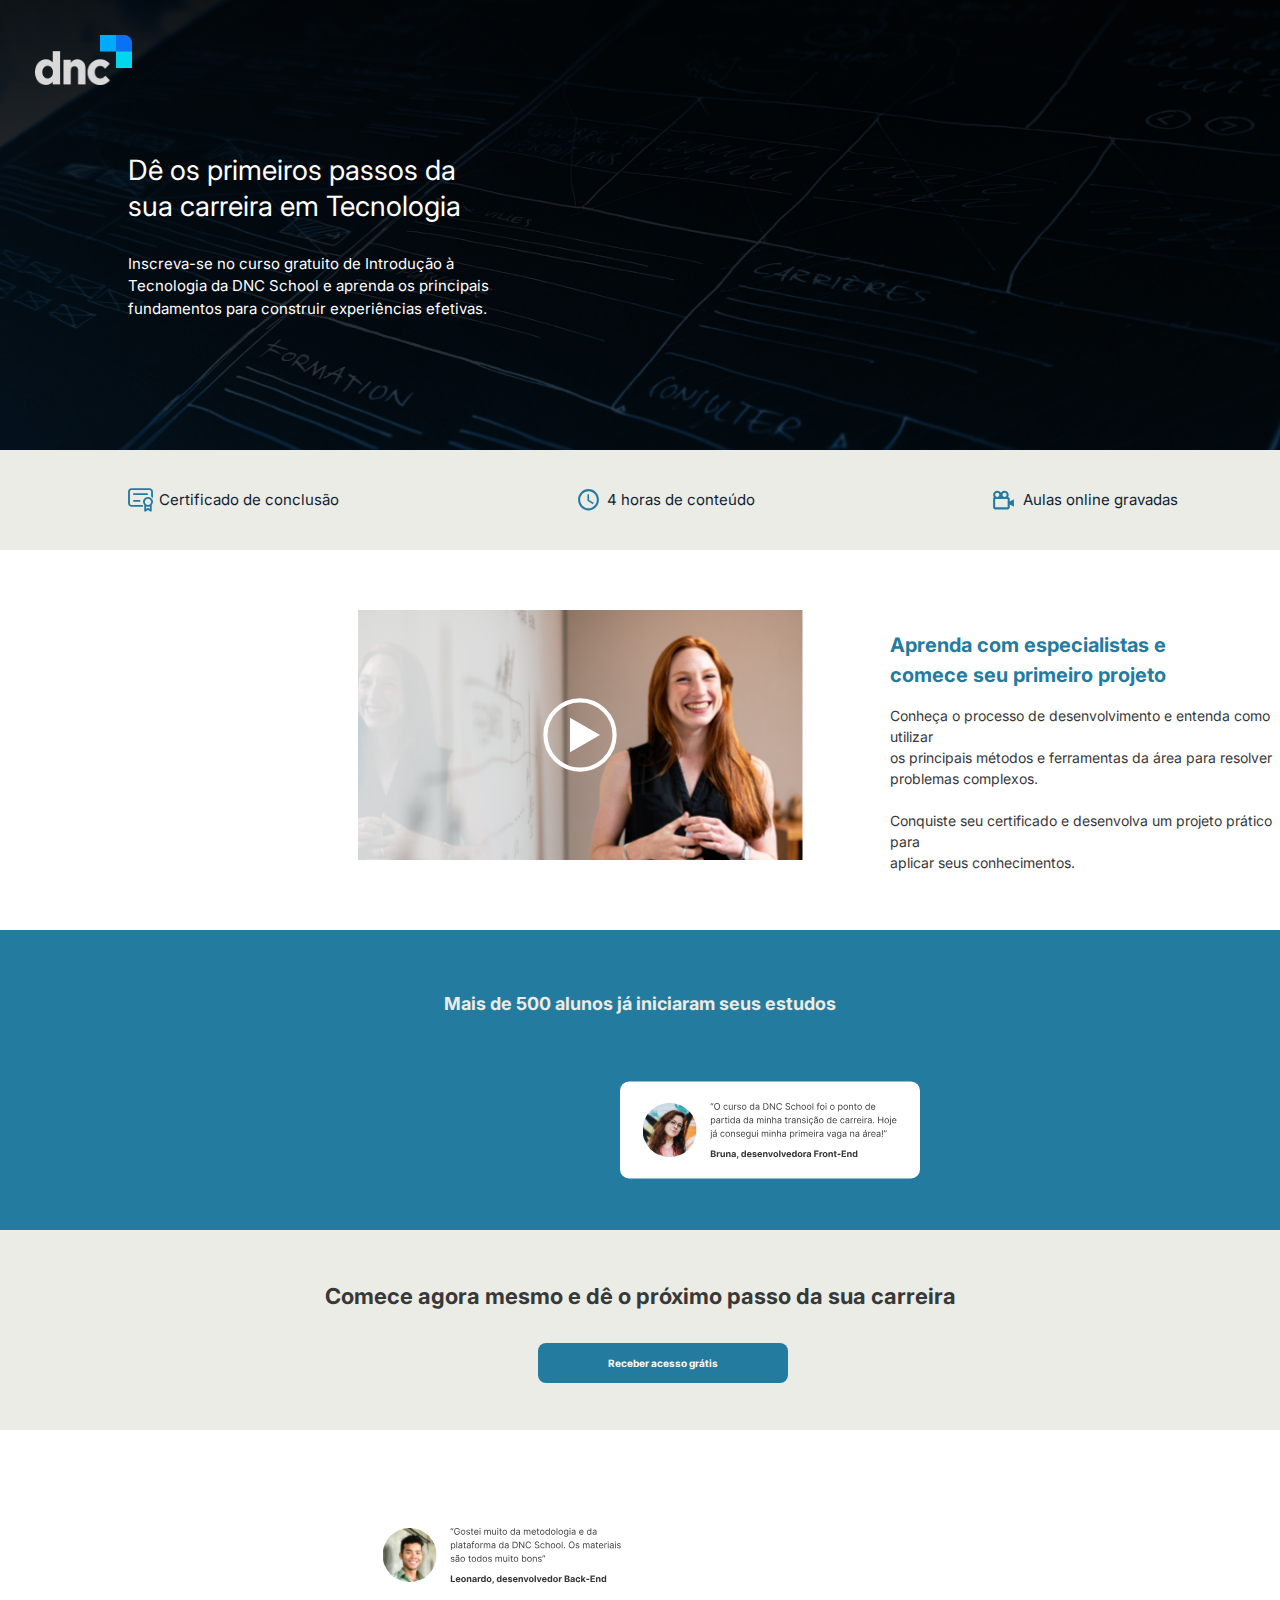
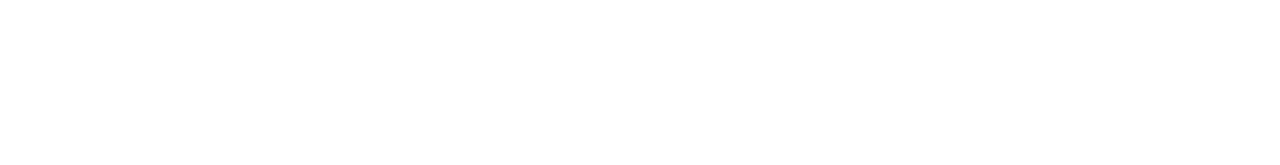
<file: index.html>
<!DOCTYPE html>
<html lang="pt-br">
<head>
    <meta charset="UTF-8">
    <meta http-equiv="X-UA-Compatible" content="IE=edge">
    <meta name="viewport" content="width=device-width, initial-scale=1.0">
    <link rel="stylesheet" href="style.css" type="text/css">
    <title>Landing page DNC</title>
</head>
<body>
    <header>
        <div class="logo">
            <img src="assets/images/logo.png" alt="escolalaDNC">
        </div>
        
        <h1>Dê os primeiros passos da<br> sua carreira em Tecnologia</h1>
        <h2>Inscreva-se no curso gratuito de Introdução à<br> Tecnologia da DNC School  e aprenda os principais<br> fundamentos para construir experiências efetivas.</h2>
        
       
        </div>
    </header>
    
    <section class="div2">
        <img class="icones" src="./assets/images/cert.svg">
        <p>Certificado de conclusão</p>
        <img class="icones" src="./assets/images/icone-relogio.svg">
        <p>4 horas de conteúdo</p>
        <img class="icones" src="./assets/images/icone-camera.svg">
        <p>Aulas online gravadas</p>
    </section>
    <div class="div3">
        <img id="video" src="./assets/images/video.svg">
        <h1>Aprenda com especialistas e<br> comece seu primeiro projeto</h1>
        <h2>Conheça o processo de desenvolvimento e entenda como utilizar<br> os principais métodos e ferramentas da área para resolver<br>
        problemas complexos.<br>
        
        <br>Conquiste seu certificado e desenvolva um projeto prático para<br> aplicar seus conhecimentos.</h2>
        
    </div>
    <section class="div4">
        <h1>Mais de 500 alunos já iniciaram seus estudos</h1>
        <div >
            <img id="p1" src="./assets/images/p1.svg">
            <img id="p2" src="./assets/images/p2.svg">
        </div>
    </section>
    <section class="div5">
        <h1>Comece agora mesmo e dê o próximo passo da sua carreira</h1>
        <h2 id="text">Receber acesso grátis</h2>
        
        
    </section>
</body>
</html>
</file>
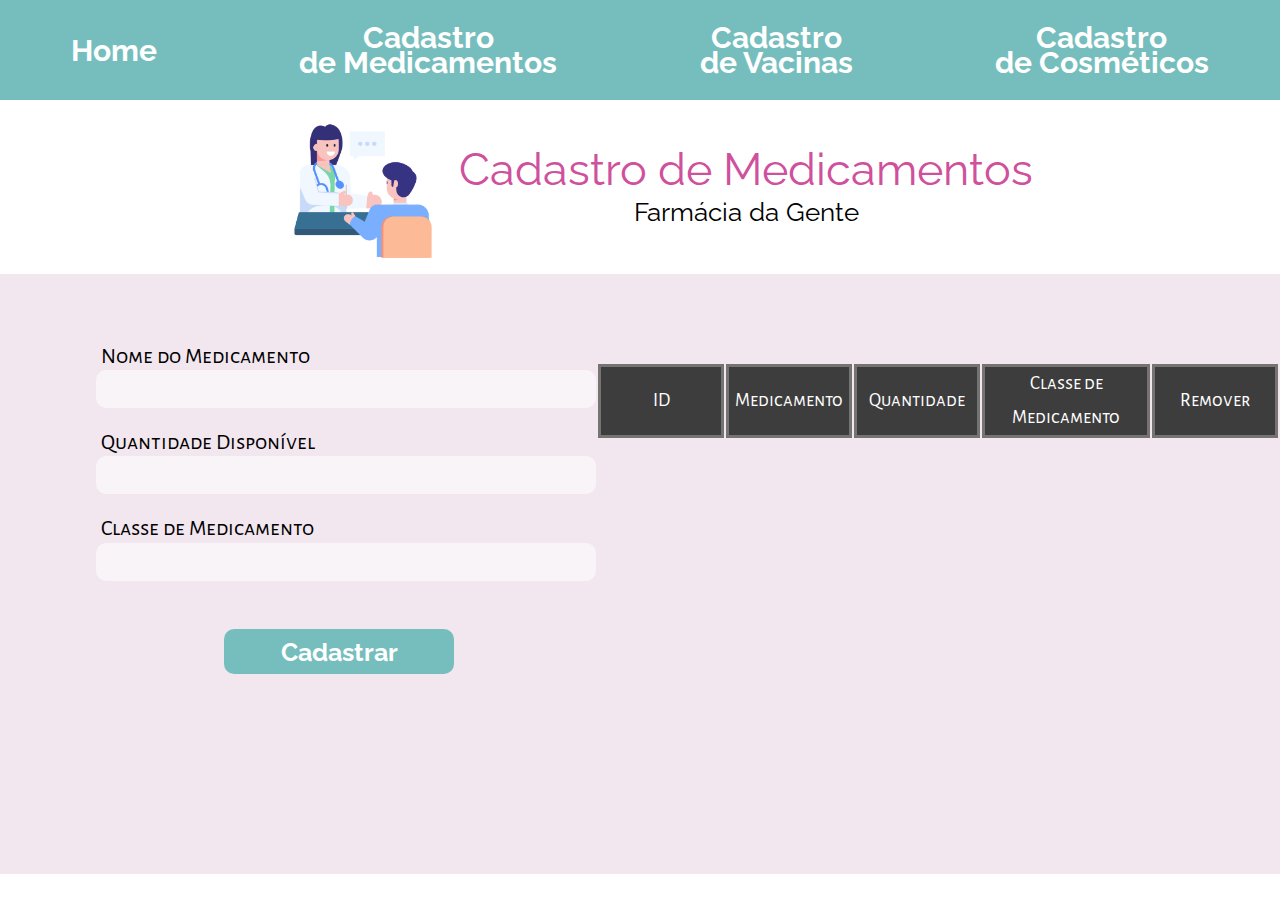
<file: day4 farmarcia da gente/index.html>
<!DOCTYPE html>
<html lang="en">
<head>
    <meta charset="UTF-8">
    <meta http-equiv="X-UA-Compatible" content="IE=edge">
    <meta name="viewport" content="width=device-width, initial-scale=1.0">
    <title>Formulario</title>
    <link rel="stylesheet" href="style.css">
    <link rel="preconnect" href="https://fonts.googleapis.com">
    <link rel="preconnect" href="https://fonts.gstatic.com" crossorigin>
    <link href="https://fonts.googleapis.com/css2?family=Raleway:wght@400;700&display=swap" rel="stylesheet">
    <link rel="preconnect" href="https://fonts.googleapis.com">
    <link rel="preconnect" href="https://fonts.gstatic.com" crossorigin>
    <link href="https://fonts.googleapis.com/css2?family=Alegreya+Sans+SC:wght@400;700&display=swap" rel="stylesheet">
</head>
<body>
    <section id="top-section">


        <h1>Home</h1>
        <h1>Cadastro<br> de Medicamentos</h1>
        <h1>Cadastro<br> de Vacinas</h1>
        <h1>Cadastro<br> de Cosméticos</h1>
        
    </section>


    <header id="meioDaPagina">
        <img src="icon/advice.png"  width="150px" alt="logo">
        <div class="texto">
            <h2>Cadastro de Medicamentos</h2>
            <h3>Farmácia da Gente</h3>
        </div>
        
    </header>


    <section id="fundoDaPagina">
        <div id="cadastro">
            <form onsubmit="addMed()">
                <label for="medicamento">Nome do Medicamento</label>
                <input type="text" required id="med" name="medicamento">
                
                <label for="quantidade">Quantidade Disponível</label>
                <input type="text" required id="quant" name="quantidade">
                
                <label for="tipo">Classe de Medicamento</label>
                <input style="margin-bottom: 2rem;" autocomplete="off"  type="text" required id="tipomed" name="tipo">
                <button class="submit-button" type="submit">Cadastrar</button>
            </form>
            

        </div>



        <div>
            <table id="tabela">
                <tr>
                    <th>ID</th>
                    <th>Medicamento</th>
                    <th>Quantidade</th>
                    <th>Classe de Medicamento</th>
                    <th>Remover</th>
                </tr>
            </table>
        </div>
    </section>
    
    <script src="script.js"></script>
</body>
</html>
</file>
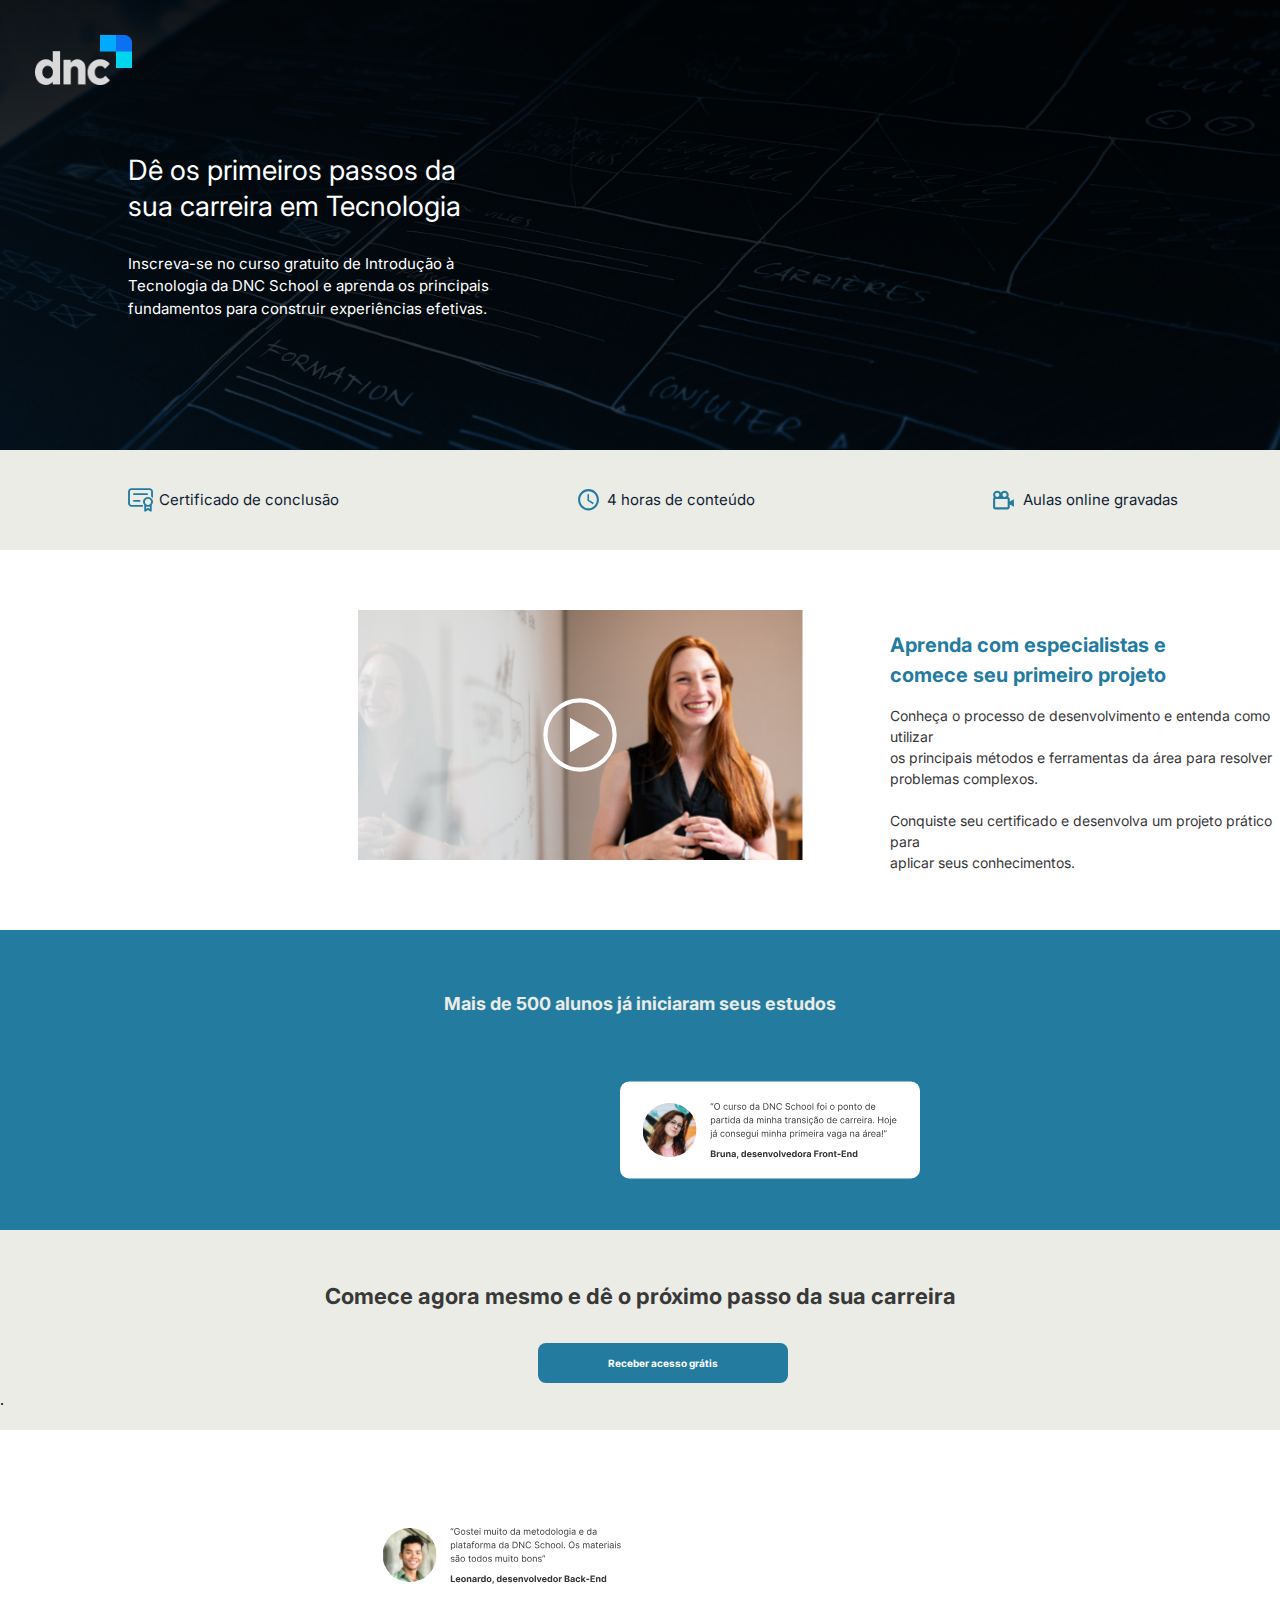
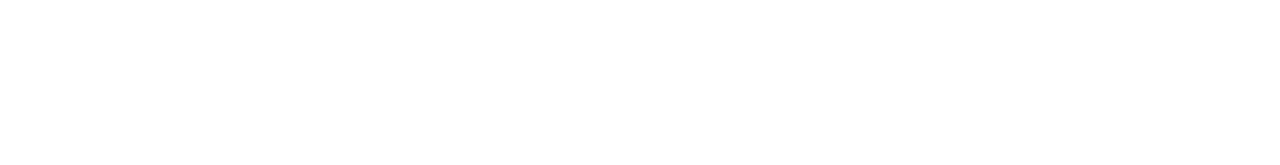
<file: Projeto landing page/index.html>
<!DOCTYPE html>
<html lang="pt-br">
<head>
    <meta charset="UTF-8">
    <meta http-equiv="X-UA-Compatible" content="IE=edge">
    <meta name="viewport" content="width=device-width, initial-scale=1.0">
    <link rel="stylesheet" href="style.css" type="text/css">
    <title>Landing page DNC</title>
</head>
<body>
    <header>
        <div class="logo">
            <img src="assets/images/logo.png" alt="escolalaDNC">
        </div>
        
        <h1>Dê os primeiros passos da<br> sua carreira em Tecnologia</h1>
        <h2>Inscreva-se no curso gratuito de Introdução à<br> Tecnologia da DNC School  e aprenda os principais<br> fundamentos para construir experiências efetivas.</h2>
        
       
        </div>
    </header>
    
    <section class="div2">
        <img class="icones" src="./assets/images/cert.svg">
        <p>Certificado de conclusão</p>
        <img class="icones" src="./assets/images/icone-relogio.svg">
        <p>4 horas de conteúdo</p>
        <img class="icones" src="./assets/images/icone-camera.svg">
        <p>Aulas online gravadas</p>
    </section>
    <div class="div3">
        <img id="video" src="./assets/images/video.svg">
        <h1>Aprenda com especialistas e<br> comece seu primeiro projeto</h1>
        <h2>Conheça o processo de desenvolvimento e entenda como utilizar<br> os principais métodos e ferramentas da área para resolver<br>
        problemas complexos.<br>
        
        <br>Conquiste seu certificado e desenvolva um projeto prático para<br> aplicar seus conhecimentos.</h2>
        
    </div>
    <section class="div4">
        <h1>Mais de 500 alunos já iniciaram seus estudos</h1>
        <div >
            <img id="p1" src="./assets/images/p1.svg">
            <img id="p2" src="./assets/images/p2.svg">
        </div>
    </section>
    <section class="div5">
        <h1>Comece agora mesmo e dê o próximo passo da sua carreira</h1>
        <h2 id="text">Receber acesso grátis</h2> .
    </section>
</body>
</html>
</file>
<file: style.css>
@import url('https://fonts.googleapis.com/css2?family=Inter:wght@400;700&display=swap');

body{
    margin: 0px;
    padding: 0px;
    display: flex;
    flex-direction: column;
}

header{
    background-image: url('./assets/images/fundo.png');
    background-size: cover;
    height: 450px;
}

header img{
    height: 50px;
}

.logo{
    padding-left: 35px;
    padding-top: 5px;
    margin-top: 30px;
    margin-bottom: 10px;

}

header h1{
    /* Hero */
    
        font-family: 'Inter';
        font-style: normal;
        font-weight: 400;
        font-size: 28px;
        line-height: 128.5%;
        /* or 51px */
    
    
        color: #FFFFFF;
        margin-left: 10%;
        margin-top: 5%;
}

header h2{
    font-family: 'Inter';
        font-style: normal;
        font-weight: 400;
        font-size: 15px;
        line-height: 150%;
        /* or 30px */
    
    
        color: #FFFFFF;
        margin-left: 10%;
        margin-top: 28px;
}

.div2{
    background: #EAECE5;
    display: flex;
    justify-content: space-between;
    height: 100px;
}

.div2 p{
    font-family: 'Inter';
        font-style: normal;
        font-weight: 400;
        font-size: 15px;
        line-height: 150%;
        /* identical to box height, or 30px */
    
        display: flex;
        align-items: center;
    
        color: #122235;
        margin-right: 8%;
}

.icones{
    margin-left: 10%;
    width: 25px;
}


.div3{
    background-color: #FFFFFF;;
    height: 380px;
    
}

.div3 h1, h2{
    margin-left: 50px;
    margin-top: 80px;
}
.div3 h1{
    font-family: 'Inter';
        font-style: normal;
        font-weight: 700;
        font-size: 20px;
        line-height: 150%;
        /* or 48px */
    
    
        /* Azul */
    
        color: #247BA0;
        
}

.div3 h2{
    font-family: 'Inter';
        font-style: normal;
        font-weight: 400;
        font-size: 14px;
        line-height: 150%;
        /* or 24px */
    
    
        color: #383838;
        margin-top: 15px;
}

#video{
    height: 250px;
    width: 500px;
    float: left;
    margin: 60px;
    margin-left: 330px;
}

.div4{
    background-color: #247BA0;
    height: 300px;
}

.div4 img {
    height: 700px;
    width: 700px;
}
#p1{
    height: 400px;
    width: 300px;
    float: right;
    margin: 0;
       padding: 10px;
       margin-top: 5px;
       margin-right: 350px;
}


#p2{
    height: 400px;
    width: 300px;
    float: left;
    margin: 0;
        padding: 10px;
        margin-top: 5px;
        margin-left: 350px;
}

.div4 h1{
    font-family: 'Inter';
        font-style: normal;
        font-weight: 700;
        font-size: 18px;
        line-height: 150%;
        /* identical to box height, or 48px */
    
        text-align: center;
    
        /* Cinza claro */
    
        color: #EAECE5;
        margin-bottom: -8%;
        margin-top: 60px;
}

.div5{
    background-color: #EAECE5;
    height: 200px;
}

.div5 h1{
    font-family: 'Inter';
        font-style: normal;
        font-weight: 700;
        font-size: 22px;
        line-height: 150%;
        /* identical to box height, or 48px */
    
    
        color: #383838;
        display: flex;
        justify-content: center;
        margin-top: 50px;
}

.div5 h2{
    background-image: url("./assets/images/butao.png");
    background-size: cover;
    display: flex;
    justify-content: center;
    width: 100px;
    margin-left: 42%;
    margin-top: 30px;
}

#text{
    font-family: 'Inter';
        font-style: normal;
        font-weight: 700;
        font-size: 10px;
        line-height: 150%;
        /* identical to box height, or 24px */
    
        display: flex;
        align-items: center;
        text-align: center;
    
        color: #FFFFFF;
        height: 40px;
        width: 250px;
        border-radius: 8px;
}
</file>
<file: day4 farmarcia da gente/style.css>
*{
    margin: 0;
    padding: 0;
    
}



header{
        height: 107px;
        left: -9px;
        top: 0px;
    
        background: #76BEBE;
        
        
        
}


#top-section {
    min-width: 100vh;
    height: 100px;
    background-color: #76BEBE;
    color: white;
    display: grid;
    grid-auto-flow: column;
    justify-content: space-around;
    font-family: 'Raleway';
        font-style: normal;
        font-weight: 700;
        font-size: 15px;
        line-height: 25px;
        display: flex;
        align-items: center;
        text-align: center;
}

#cabeça{
    font-family: 'Raleway';
        font-style: normal;
        font-weight: 700;
        font-size: 22px;
        line-height: 38px;
        display: grid;
        grid-auto-flow: column;
        grid-auto-columns: 33vw;
        justify-content: space-around;
        align-items: center;
    
        color: #F5F5F5;
}


















.texto{
    display: grid;
    grid-auto-flow: row;
    align-items: center;
    text-align: center;
    margin-right: 15rem;
    font-size: 15px;
    
}
h2{
    font-family: 'Raleway';
        font-style: normal;
        font-weight: 400;
        font-size: 45px;
        line-height: 75px;
        text-align: center;
    
        color: #CF509C;
        margin-top: 2rem;
}


h3{
    font-family: 'Raleway';
        font-style: normal;
        font-weight: 400;
        font-size: 26px;
        line-height: 42px;
        text-align: center;
        color: #000000;
        margin-top: -1rem;
        margin-bottom: 8rem;
}

#meioDaPagina{
        height: 174px;
        left: -12px;
        top: 107px;
    
        background: #FFFFFF;
        display: grid;
        grid-auto-flow: column;
}
#meioDaPagina img{
    margin-top: 1rem;
    margin-left: 18rem;
}












#fundoDaPagina{
    background: rgba(204, 159, 193, 0.26);
    display: grid;
    grid-auto-flow: column;
    height: 600px;
    

        
}

#cadastro form {
    margin-top: 2rem;
    margin-left: 2rem;
    display: flex;
    flex-direction: column;
    margin-top: 3rem;
}


input{
       width: 500px;
        height: 38px;
        left: 104px;

    
        background: rgba(255, 255, 255, 0.57);
        border-radius: 10px;
        margin-left: 4rem;
        border: 0;
}

label{
    font-family: 'Alegreya Sans SC';
        font-style: normal;
        font-weight: 400;
        font-size: 22px;
        line-height: 5px;
    
        color: #000000;
        margin-top: 2rem;
        margin-bottom: 0.7rem;
        margin-left: 4.3rem;
}
.submit-button{
    height: 45px;
    width: 230px;
    background: #76BEBE;
    border-radius: 10px;

    font-family: 'Raleway';
        font-style: normal;
        font-weight: 700;
        font-size: 25px;
        line-height: 46px;
        text-align: center;
    
        color: #FFFFFF;
        margin-left: 12rem;
        margin-top: 1rem;
        border: 0;
       
        

        

}



th{
    background: #3E3D3D;
    border: 3px solid #767373;
    font-family: 'Alegreya Sans SC';
    font-style: normal;
    font-weight: 400;
    font-size: 19px;
    line-height: 34px;
    /* identical to box height */
    color: #FFFFFF;
    min-width: 120px;
    height: 8px;
}



td {
    background: rgba(255, 255, 255, 0.57);
    border: 1px solid #767373;
    text-align: center;
    font-family: 'Alegreya Sans SC';
    
    }




 #remover{
        margin-top: 0.3rem;
}


#tabela{
    margin-top: 5.5rem;
}
</file>
<file: Projeto landing page/style.css>
@import url('https://fonts.googleapis.com/css2?family=Inter:wght@400;700&display=swap');

body{
    margin: 0px;
    padding: 0px;
    display: flex;
    flex-direction: column;
}

header{
    background-image: url('./assets/images/fundo.png');
    background-size: cover;
    height: 450px;
}

header img{
    height: 50px;
}

.logo{
    padding-left: 35px;
    padding-top: 5px;
    margin-top: 30px;
    margin-bottom: 10px;

}

header h1{
    /* Hero */
    
        font-family: 'Inter';
        font-style: normal;
        font-weight: 400;
        font-size: 28px;
        line-height: 128.5%;
        /* or 51px */
    
    
        color: #FFFFFF;
        margin-left: 10%;
        margin-top: 5%;
}

header h2{
    font-family: 'Inter';
        font-style: normal;
        font-weight: 400;
        font-size: 15px;
        line-height: 150%;
        /* or 30px */
    
    
        color: #FFFFFF;
        margin-left: 10%;
        margin-top: 28px;
}

.div2{
    background: #EAECE5;
    display: flex;
    justify-content: space-between;
    height: 100px;
}

.div2 p{
    font-family: 'Inter';
        font-style: normal;
        font-weight: 400;
        font-size: 15px;
        line-height: 150%;
        /* identical to box height, or 30px */
    
        display: flex;
        align-items: center;
    
        color: #122235;
        margin-right: 8%;
}

.icones{
    margin-left: 10%;
    width: 25px;
}


.div3{
    background-color: #FFFFFF;;
    height: 380px;
    
}

.div3 h1, h2{
    margin-left: 50px;
    margin-top: 80px;
}
.div3 h1{
    font-family: 'Inter';
        font-style: normal;
        font-weight: 700;
        font-size: 20px;
        line-height: 150%;
        /* or 48px */
    
    
        /* Azul */
    
        color: #247BA0;
        
}

.div3 h2{
    font-family: 'Inter';
        font-style: normal;
        font-weight: 400;
        font-size: 14px;
        line-height: 150%;
        /* or 24px */
    
    
        color: #383838;
        margin-top: 15px;
}

#video{
    height: 250px;
    width: 500px;
    float: left;
    margin: 60px;
    margin-left: 330px;
}

.div4{
    background-color: #247BA0;
    height: 300px;
}

.div4 img {
    height: 700px;
    width: 700px;
}
#p1{
    height: 400px;
    width: 300px;
    float: right;
    margin: 0;
       padding: 10px;
       margin-top: 5px;
       margin-right: 350px;
}


#p2{
    height: 400px;
    width: 300px;
    float: left;
    margin: 0;
        padding: 10px;
        margin-top: 5px;
        margin-left: 350px;
}

.div4 h1{
    font-family: 'Inter';
        font-style: normal;
        font-weight: 700;
        font-size: 18px;
        line-height: 150%;
        /* identical to box height, or 48px */
    
        text-align: center;
    
        /* Cinza claro */
    
        color: #EAECE5;
        margin-bottom: -8%;
        margin-top: 60px;
}

.div5{
    background-color: #EAECE5;
    height: 200px;
}

.div5 h1{
    font-family: 'Inter';
        font-style: normal;
        font-weight: 700;
        font-size: 22px;
        line-height: 150%;
        /* identical to box height, or 48px */
    
    
        color: #383838;
        display: flex;
        justify-content: center;
        margin-top: 50px;
}

.div5 h2{
    background-image: url("./assets/images/butao.png");
    background-size: cover;
    display: flex;
    justify-content: center;
    width: 100px;
    margin-left: 42%;
    margin-top: 30px;
}

#text{
    font-family: 'Inter';
        font-style: normal;
        font-weight: 700;
        font-size: 10px;
        line-height: 150%;
        /* identical to box height, or 24px */
    
        display: flex;
        align-items: center;
        text-align: center;
    
        color: #FFFFFF;
        height: 40px;
        width: 250px;
        border-radius: 8px;
}
</file>
